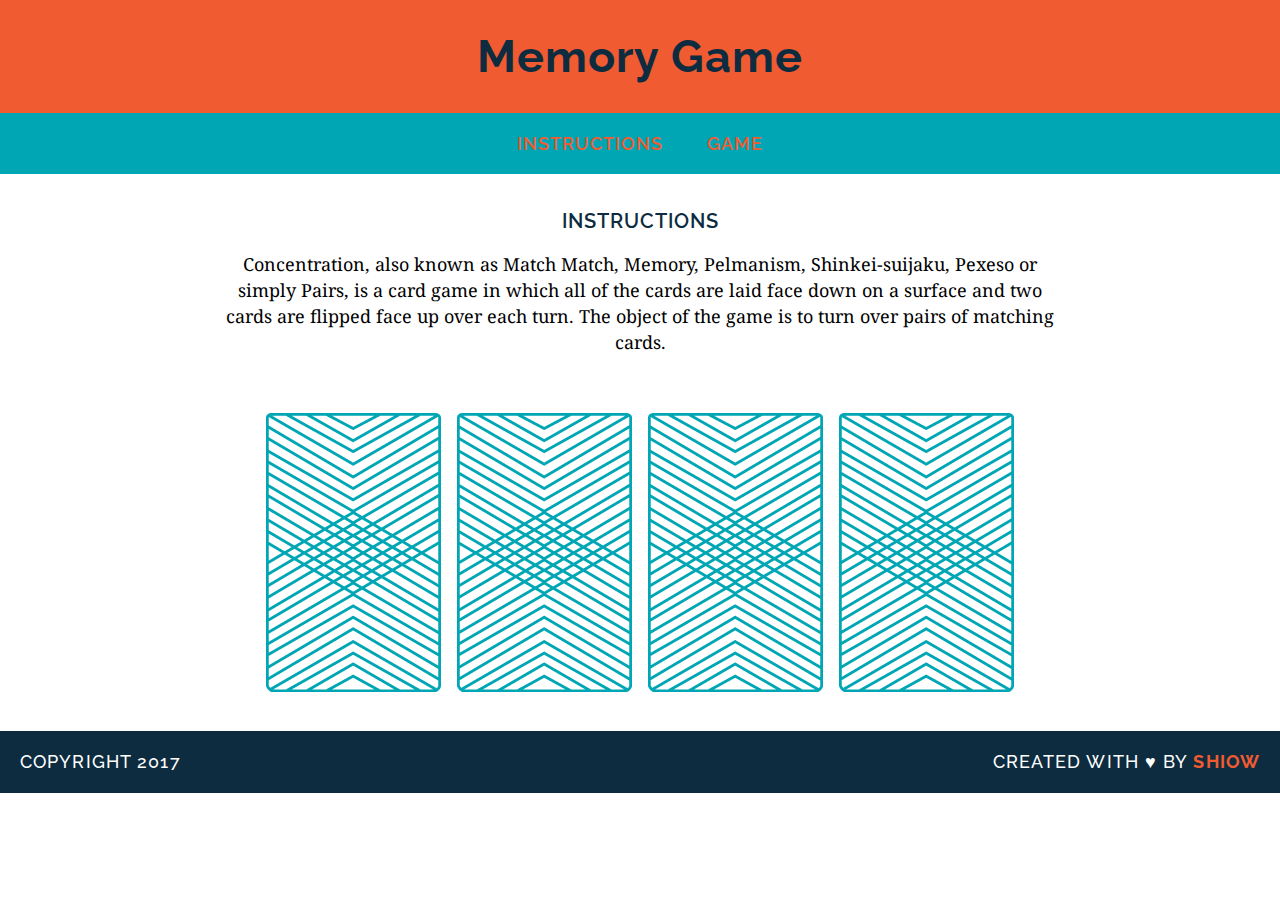
<file: Memory_game/index.html>
<!DOCTYPE html>
<html>
<head>
	<title>Memory Card Game</title>
	<link rel="stylesheet" type="text/css" href="css/main.css">
	<link href="https://fonts.googleapis.com/css?family=Droid+Serif|Raleway:400,500,600,700" rel="stylesheet">
</head>
<body>
	<header>
	<h1>Memory Game</h1>
	</header>

	<nav>
	<a href="#Instructions">Instructions</a>
	<a href="#">Game</a>
	</nav>

	<main>
		
	<h2 id="Instructions">Instructions</h2>
	<p>Concentration, also known as Match Match, Memory, Pelmanism, Shinkei-suijaku, Pexeso or simply Pairs, is a card game in which all of the cards are laid face down on a surface and two cards are flipped face up over each turn. The object of the game is to turn over pairs of matching cards.</p>

	<div id="game-board" class="board clearfix"></div>

	</main>

<footer class="clearfix">
	<p class="copyright">Copyright 2017</p>
	<p class="message">Created with &hearts; by <span class="name">SHIOW</span></p>

</footer>
<script src="js/main.js"></script>
</body>
</html>
</file>
<file: Memory_game/css/main.css>
body {
  text-align: center;
  margin:0;
}

a{
    text-decoration: none;
    text-transform: uppercase;
    font-family: 'Raleway', sans-serif;
    color: #F15B31;
    letter-spacing: 1px;
    font-weight: 600;
    font-size:18px;
    margin: 0 20px 0 20px;
    border-bottom: 2px solid transparent;
  }

a:hover {
  border-color:white;
}

h1{
    font-family: 'Raleway', sans-serif;
    color: #0D2C40;
    letter-spacing: 1px;
    font-weight; 400;
    font-size: 45px;
    margin:0;
}

h2 {
    text-transform: uppercase;
    font-family: 'Raleway', sans-serif;
    color:#0D2C40;
    letter-spacing: 1px;
    font-weight: 600;
    font-size: 20px;

}

p {
  font-family: "Droid Serif";
  font-size: 18px;
  line-height: 26px;
}

header {
  background-color: #F15B31;
  font-color: #FFFFFF;
  padding:30px 20px 30px 20px;
  }

nav {
  background-color: #00A6B3;
  font-color:#FFFFFF;
  padding:20px 0 20px 0;
  }

main {
  width:850px;
  margin: 35px auto 35px;
  }

img {
  margin:40px 8px 0 8px;
}

footer {
  text-transform: uppercase;
  padding: 0 20px 0 20px;  
  background: #0D2C40;
  color: white;
  font-size: 14px;
  letter-spacing: .08em;
  font-weight: 500;
}

.copyright {
  font-family: 'Raleway', sans-serif;
  float:left;
}

.message {
  font-family: 'Raleway', sans-serif;
  float:right;
}

.clearfix:after {
visibility: hidden;
display: block;
content: " ";
clear: both;
height: 0;
font-size: 0;
}

.name {
  color:#F15B31;
  font-weight: 700;
}
</file>
